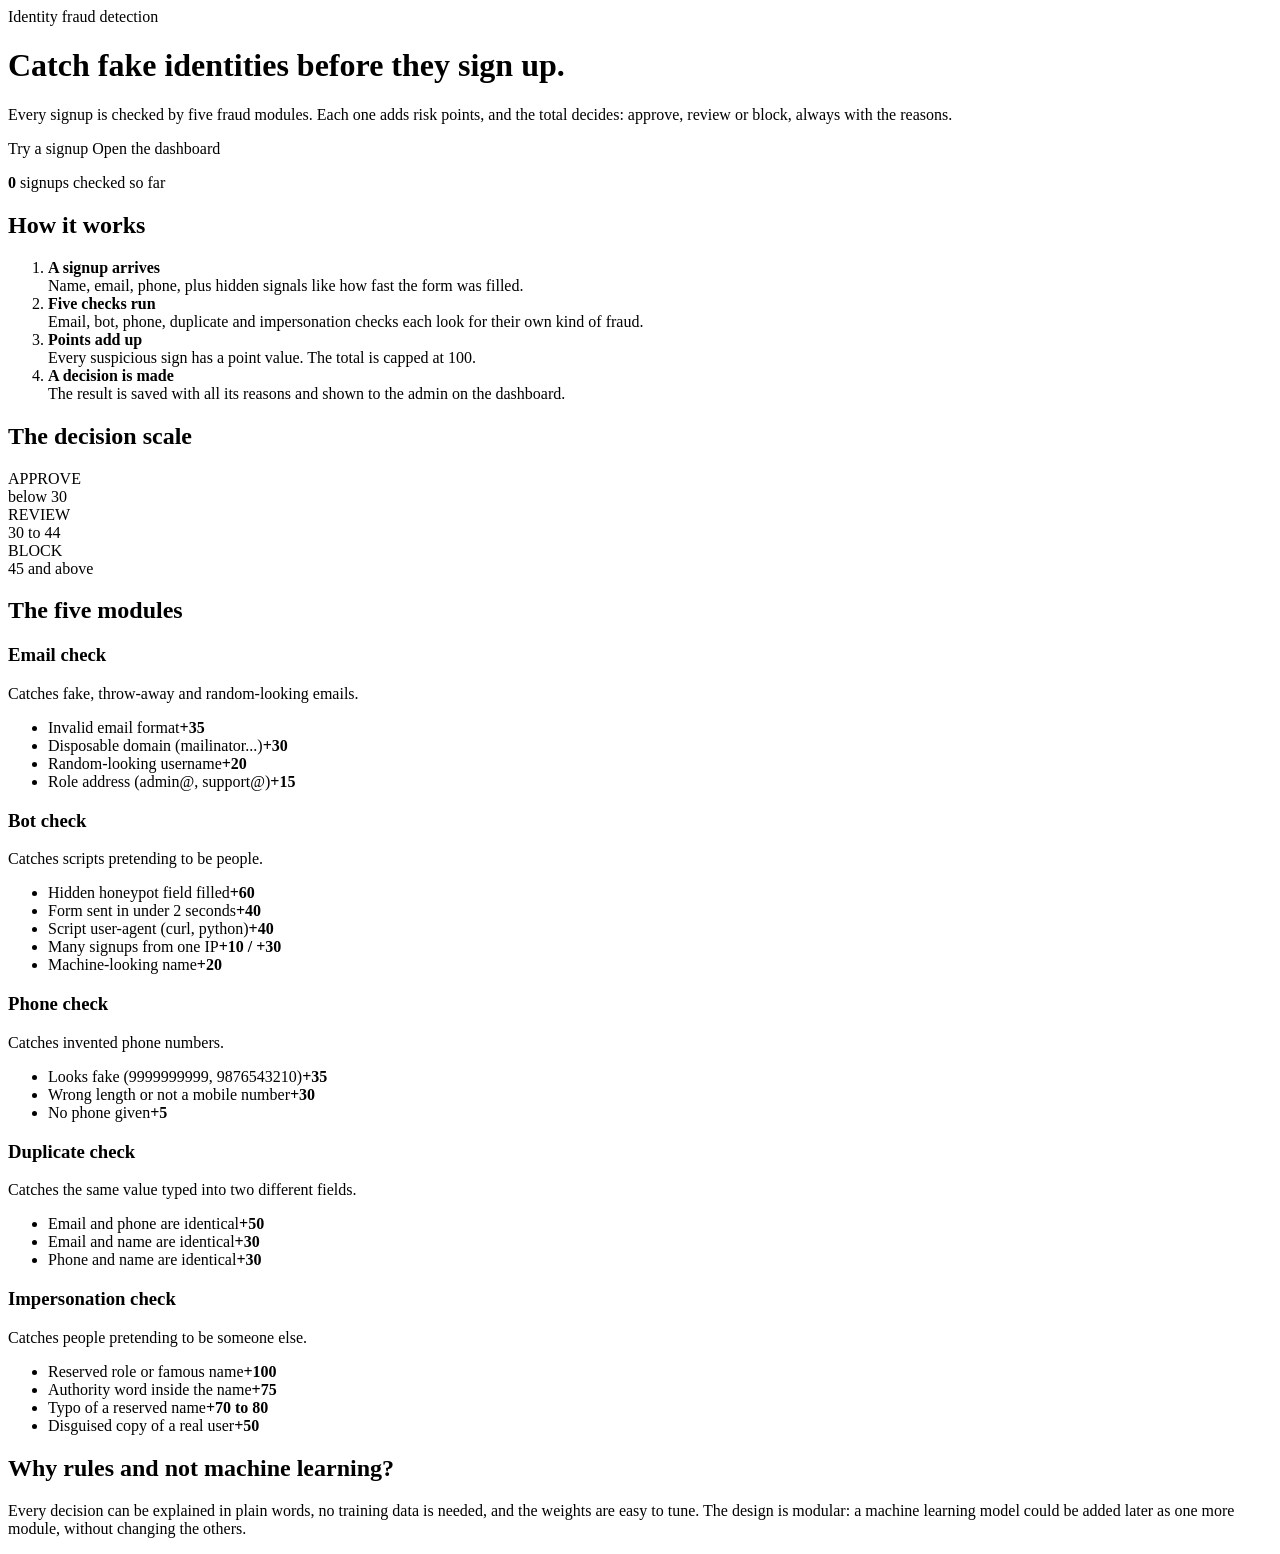
<file: src/main/resources/templates/index.html>
<!DOCTYPE html>
<html lang="en" xmlns:th="http://www.thymeleaf.org">
<head th:replace="~{fragments/layout :: head('Home')}"></head>
<body>
<nav th:replace="~{fragments/layout :: nav('home')}"></nav>

<main class="container">

    <header class="hero">
        <div class="eyebrow">Identity fraud detection</div>
        <h1>Catch fake identities <span>before</span> they sign up.</h1>
        <p>Every signup is checked by five fraud modules. Each one adds risk points,
           and the total decides: approve, review or block, always with the reasons.</p>
        <div class="actions">
            <a class="btn btn-primary" th:href="@{/signup}">Try a signup</a>
            <a class="btn btn-ghost" th:href="@{/dashboard}">Open the dashboard</a>
        </div>
        <p class="small muted mt"><b th:text="${total}">0</b> signups checked so far</p>
    </header>

    <section class="block-section">
        <h2>How it works</h2>
        <ol class="steps">
            <li><b>A signup arrives</b><br><span class="muted small">Name, email, phone, plus hidden signals like how fast the form was filled.</span></li>
            <li><b>Five checks run</b><br><span class="muted small">Email, bot, phone, duplicate and impersonation checks each look for their own kind of fraud.</span></li>
            <li><b>Points add up</b><br><span class="muted small">Every suspicious sign has a point value. The total is capped at 100.</span></li>
            <li><b>A decision is made</b><br><span class="muted small">The result is saved with all its reasons and shown to the admin on the dashboard.</span></li>
        </ol>
    </section>

    <section class="block-section">
        <h2>The decision scale</h2>
        <div class="scale">
            <div class="approve">APPROVE<br><span class="small">below <span th:text="${reviewFrom}">30</span></span></div>
            <div class="review">REVIEW<br><span class="small"><span th:text="${reviewFrom}">30</span> to <span th:text="${blockFrom - 1}">44</span></span></div>
            <div class="block">BLOCK<br><span class="small"><span th:text="${blockFrom}">45</span> and above</span></div>
        </div>
    </section>

    <section class="block-section">
        <h2>The five modules</h2>
        <div class="grid grid-4">

            <article class="card">
                <h3>Email check</h3>
                <p class="muted small">Catches fake, throw-away and random-looking emails.</p>
                <ul class="points">
                    <li><span>Invalid email format</span><b>+35</b></li>
                    <li><span>Disposable domain (mailinator...)</span><b>+30</b></li>
                    <li><span>Random-looking username</span><b>+20</b></li>
                    <li><span>Role address (admin@, support@)</span><b>+15</b></li>
                </ul>
            </article>

            <article class="card">
                <h3>Bot check</h3>
                <p class="muted small">Catches scripts pretending to be people.</p>
                <ul class="points">
                    <li><span>Hidden honeypot field filled</span><b>+60</b></li>
                    <li><span>Form sent in under 2 seconds</span><b>+40</b></li>
                    <li><span>Script user-agent (curl, python)</span><b>+40</b></li>
                    <li><span>Many signups from one IP</span><b>+10 / +30</b></li>
                    <li><span>Machine-looking name</span><b>+20</b></li>
                </ul>
            </article>

            <article class="card">
                <h3>Phone check</h3>
                <p class="muted small">Catches invented phone numbers.</p>
                <ul class="points">
                    <li><span>Looks fake (9999999999, 9876543210)</span><b>+35</b></li>
                    <li><span>Wrong length or not a mobile number</span><b>+30</b></li>
                    <li><span>No phone given</span><b>+5</b></li>
                </ul>
            </article>

            <article class="card">
                <h3>Duplicate check</h3>
                <p class="muted small">Catches the same value typed into two different fields.</p>
                <ul class="points">
                    <li><span>Email and phone are identical</span><b>+50</b></li>
                    <li><span>Email and name are identical</span><b>+30</b></li>
                    <li><span>Phone and name are identical</span><b>+30</b></li>
                </ul>
            </article>

            <article class="card">
                <h3>Impersonation check</h3>
                <p class="muted small">Catches people pretending to be someone else.</p>
                <ul class="points">
                    <li><span>Reserved role or famous name</span><b>+100</b></li>
                    <li><span>Authority word inside the name</span><b>+75</b></li>
                    <li><span>Typo of a reserved name</span><b>+70 to 80</b></li>
                    <li><span>Disguised copy of a real user</span><b>+50</b></li>
                </ul>
            </article>

        </div>
    </section>

    <section class="block-section">
        <div class="card">
            <h2>Why rules and not machine learning?</h2>
            <p class="muted">Every decision can be explained in plain words, no training data is needed, and
               the weights are easy to tune. The design is modular: a machine learning model could be added
               later as one more module, without changing the others.</p>
        </div>
    </section>

</main>

<footer th:replace="~{fragments/layout :: footer}"></footer>
</body>
</html>
</file>
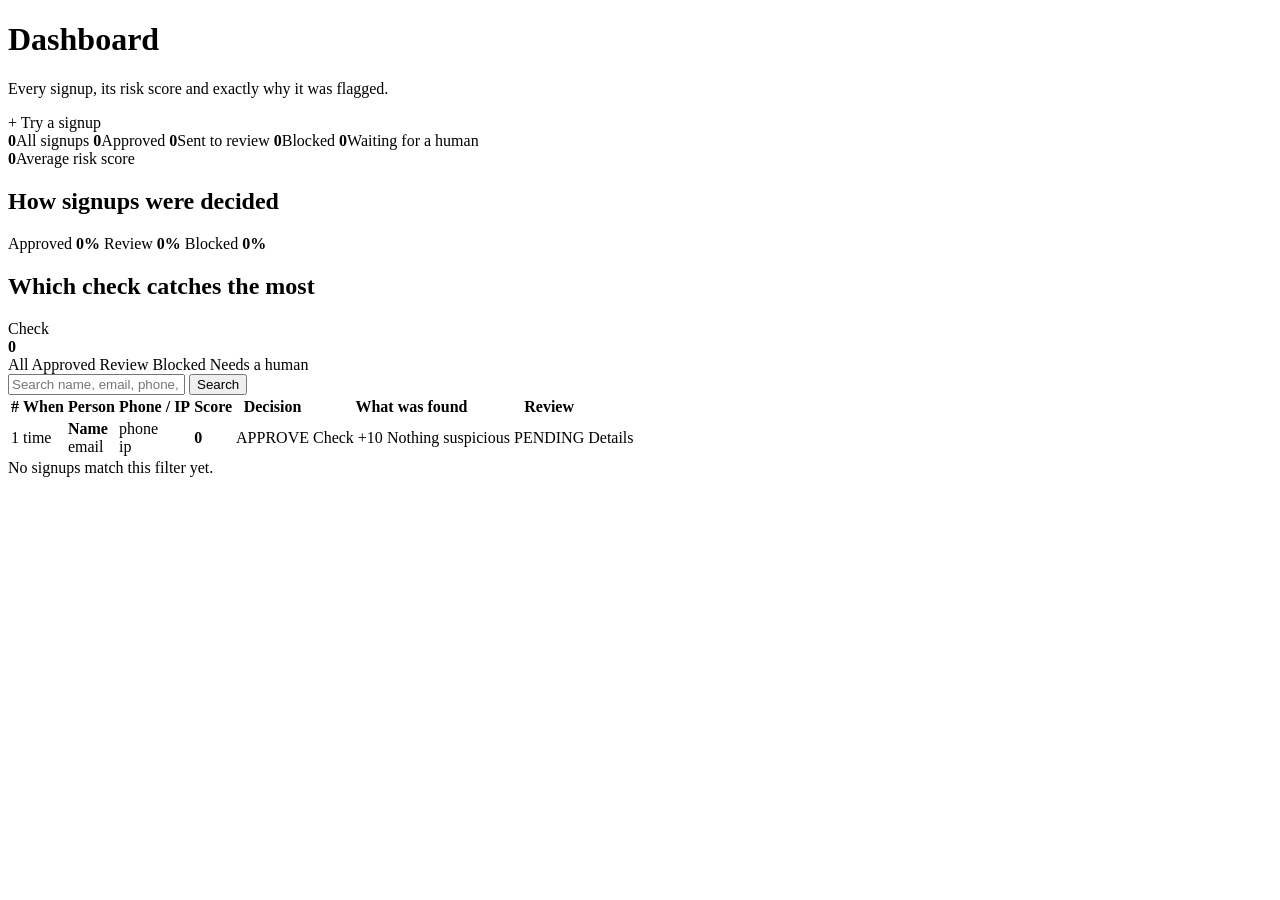
<file: src/main/resources/templates/dashboard.html>
<!DOCTYPE html>
<html lang="en" xmlns:th="http://www.thymeleaf.org">
<head th:replace="~{fragments/layout :: head('Dashboard')}"></head>
<body>
<nav th:replace="~{fragments/layout :: nav('dashboard')}"></nav>

<main class="container">

    <div class="page-head">
        <div>
            <h1>Dashboard</h1>
            <p class="muted">Every signup, its risk score and exactly why it was flagged.</p>
        </div>
        <a class="btn btn-primary" th:href="@{/signup}">+ Try a signup</a>
    </div>

    <!-- ================= numbers ================= -->
    <div class="grid grid-stats">
        <a class="stat" th:href="@{/dashboard}"><b th:text="${total}">0</b><span>All signups</span></a>
        <a class="stat approve" th:href="@{/dashboard(filter='approve')}"><b th:text="${approved}">0</b><span>Approved</span></a>
        <a class="stat review" th:href="@{/dashboard(filter='review')}"><b th:text="${review}">0</b><span>Sent to review</span></a>
        <a class="stat block" th:href="@{/dashboard(filter='block')}"><b th:text="${blocked}">0</b><span>Blocked</span></a>
        <a class="stat" th:href="@{/dashboard(filter='pending')}"><b th:text="${pending}">0</b><span>Waiting for a human</span></a>
        <div class="stat"><b th:text="${avgScore}">0</b><span>Average risk score</span></div>
    </div>

    <!-- ================= charts ================= -->
    <div class="grid grid-2 mt">
        <section class="card">
            <h2>How signups were decided</h2>
            <div class="stack">
                <div class="seg approve" th:style="'width:' + ${pctApprove} + '%'"></div>
                <div class="seg review" th:style="'width:' + ${pctReview} + '%'"></div>
                <div class="seg block" th:style="'width:' + ${pctBlock} + '%'"></div>
            </div>
            <div class="legend">
                <span>Approved <b th:text="${pctApprove} + '%'">0%</b></span>
                <span>Review <b th:text="${pctReview} + '%'">0%</b></span>
                <span>Blocked <b th:text="${pctBlock} + '%'">0%</b></span>
            </div>
        </section>

        <section class="card">
            <h2>Which check catches the most</h2>
            <div class="bar-row" th:each="b : ${bars}">
                <span th:text="${b.label}">Check</span>
                <div class="bar-track"><div class="bar-fill" th:style="'width:' + ${b.width} + '%'"></div></div>
                <b th:text="${b.count}">0</b>
            </div>
        </section>
    </div>

    <!-- ================= filters ================= -->
    <div class="toolbar">
        <div class="tabs">
            <a th:href="@{/dashboard}" th:classappend="${filter == 'all'} ? 'active'">All</a>
            <a th:href="@{/dashboard(filter='approve')}" th:classappend="${filter == 'approve'} ? 'active'">Approved</a>
            <a th:href="@{/dashboard(filter='review')}" th:classappend="${filter == 'review'} ? 'active'">Review</a>
            <a th:href="@{/dashboard(filter='block')}" th:classappend="${filter == 'block'} ? 'active'">Blocked</a>
            <a th:href="@{/dashboard(filter='pending')}" th:classappend="${filter == 'pending'} ? 'active'">Needs a human</a>
        </div>
        <form class="search" th:action="@{/dashboard}" method="get">
            <input type="hidden" name="filter" th:value="${filter}">
            <input type="text" name="q" th:value="${q}" placeholder="Search name, email, phone, IP">
            <button class="btn btn-ghost" type="submit">Search</button>
        </form>
    </div>

    <!-- ================= the table ================= -->
    <div class="table-wrap">
        <table>
            <thead>
            <tr>
                <th>#</th>
                <th>When</th>
                <th>Person</th>
                <th>Phone / IP</th>
                <th>Score</th>
                <th>Decision</th>
                <th>What was found</th>
                <th>Review</th>
                <th></th>
            </tr>
            </thead>
            <tbody>
            <tr th:each="r : ${rows}">
                <td th:text="${r.id}">1</td>
                <td class="small" th:text="${r.createdAtDisplay}">time</td>
                <td>
                    <b th:text="${r.fullName}">Name</b><br>
                    <span class="muted small" th:text="${r.email}">email</span>
                </td>
                <td>
                    <span th:text="${r.phone}">phone</span><br>
                    <span class="muted small" th:text="${r.ipAddress}">ip</span>
                </td>
                <td>
                    <b th:text="${r.riskScore}">0</b>
                    <div class="meter"><span th:class="${r.decisionClass}" th:style="'width:' + ${r.riskScore} + '%'"></span></div>
                </td>
                <td><span class="pill" th:classappend="${r.decisionClass}" th:text="${r.decision}">APPROVE</span></td>
                <td>
                    <span class="chip" th:each="c : ${r.triggered}" th:text="${c.checkName} + ' +' + ${c.riskScore}">Check +10</span>
                    <span class="muted small" th:if="${#lists.isEmpty(r.triggered)}">Nothing suspicious</span>
                </td>
                <td>
                    <span class="status" th:if="${r.reviewStatus != 'NONE'}" th:classappend="${r.reviewStatus}" th:text="${r.reviewStatus}">PENDING</span>
                </td>
                <td><a th:href="@{/dashboard/{id}(id=${r.id})}">Details</a></td>
            </tr>
            </tbody>
        </table>
        <div class="empty" th:if="${#lists.isEmpty(rows)}">No signups match this filter yet.</div>
    </div>

</main>

<footer th:replace="~{fragments/layout :: footer}"></footer>
</body>
</html>
</file>
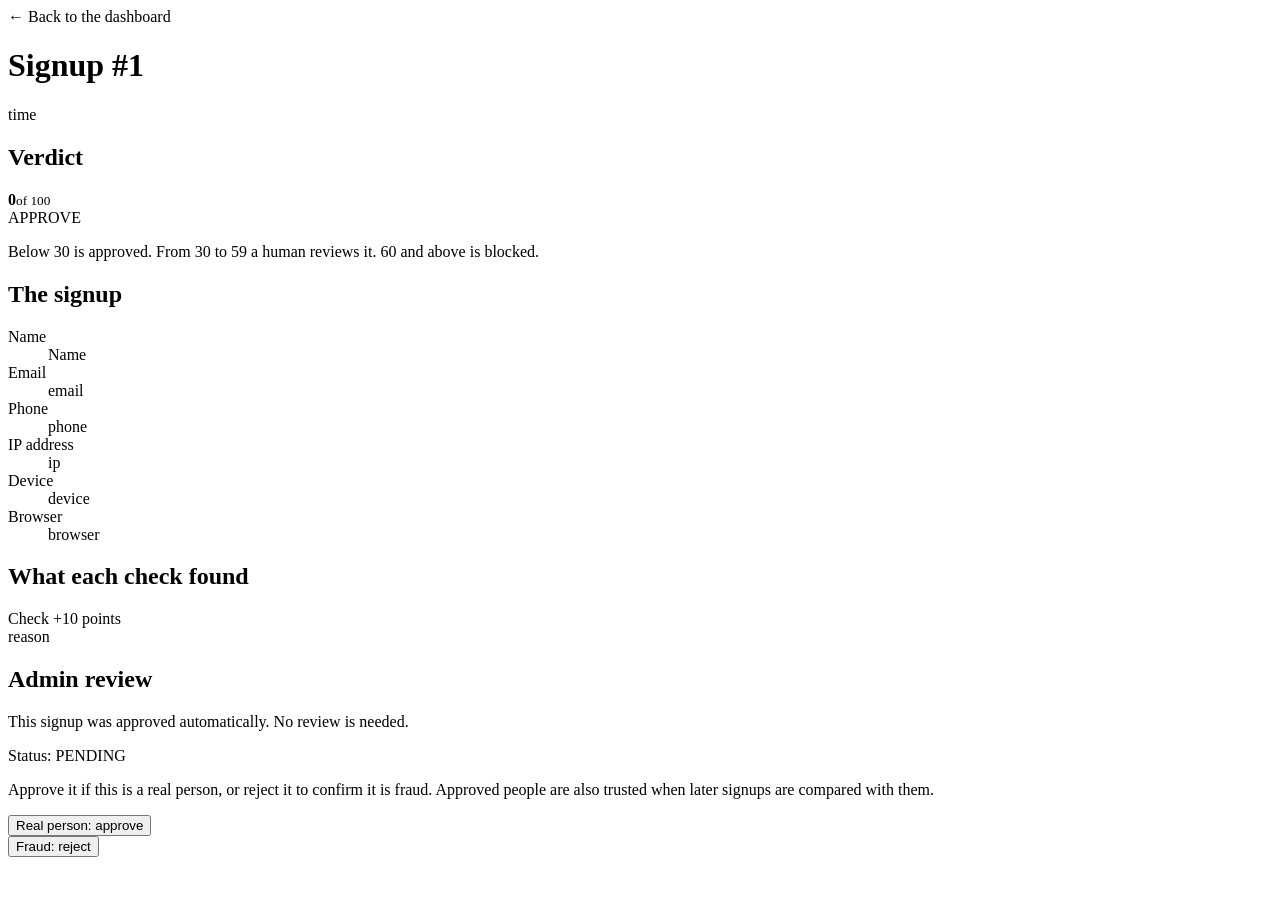
<file: src/main/resources/templates/detail.html>
<!DOCTYPE html>
<html lang="en" xmlns:th="http://www.thymeleaf.org">
<head th:replace="~{fragments/layout :: head('Signup details')}"></head>
<body>
<nav th:replace="~{fragments/layout :: nav('dashboard')}"></nav>

<main class="container">

    <div class="page-head">
        <div>
            <a class="small" th:href="@{/dashboard}">&larr; Back to the dashboard</a>
            <h1>Signup <span th:text="'#' + ${r.id}">#1</span></h1>
            <p class="muted small" th:text="${r.createdAtDisplay}">time</p>
        </div>
    </div>

    <div class="grid grid-2">

        <!-- ================= the verdict ================= -->
        <section class="card">
            <h2>Verdict</h2>
            <div class="verdict">
                <div class="ring" th:classappend="${r.decisionClass}" th:style="'--deg:' + ${r.riskDegrees} + 'deg'">
                    <div><span><b th:text="${r.riskScore}">0</b><small>of 100</small></span></div>
                </div>
                <div>
                    <span class="pill big" th:classappend="${r.decisionClass}" th:text="${r.decision}">APPROVE</span>
                    <p class="muted small mt">
                        Below <span th:text="${reviewFrom}">30</span> is approved.
                        From <span th:text="${reviewFrom}">30</span> to <span th:text="${blockFrom - 1}">59</span> a human reviews it.
                        <span th:text="${blockFrom}">60</span> and above is blocked.
                    </p>
                </div>
            </div>
        </section>

        <!-- ================= who ================= -->
        <section class="card">
            <h2>The signup</h2>
            <dl class="kv">
                <dt>Name</dt><dd th:text="${r.fullName}">Name</dd>
                <dt>Email</dt><dd th:text="${r.email}">email</dd>
                <dt>Phone</dt><dd th:text="${r.phone}">phone</dd>
                <dt>IP address</dt><dd th:text="${r.ipAddress}">ip</dd>
                <dt>Device</dt><dd th:text="${r.deviceId}">device</dd>
                <dt>Browser</dt><dd th:text="${r.userAgent}">browser</dd>
            </dl>
        </section>

        <!-- ================= every check ================= -->
        <section class="card">
            <h2>What each check found</h2>
            <div class="check-card" th:each="c : ${r.results}" th:classappend="${c.riskScore == 0} ? 'quiet'">
                <div class="top">
                    <span th:text="${c.checkName}">Check</span>
                    <span th:text="${c.riskScore > 0} ? ('+' + ${c.riskScore} + ' points') : 'clear'">+10 points</span>
                </div>
                <div class="small" th:text="${c.reason}">reason</div>
            </div>
        </section>

        <!-- ================= the admin's word ================= -->
        <section class="card">
            <h2>Admin review</h2>

            <p class="muted" th:if="${r.decision == 'APPROVE'}">
                This signup was approved automatically. No review is needed.
            </p>

            <div th:if="${r.decision != 'APPROVE'}">
                <p>Status:
                    <span class="status" th:classappend="${r.reviewStatus}" th:text="${r.reviewStatus}">PENDING</span>
                </p>
                <p class="muted small">
                    Approve it if this is a real person, or reject it to confirm it is fraud.
                    Approved people are also trusted when later signups are compared with them.
                </p>
                <div class="review-actions">
                    <form th:action="@{/dashboard/{id}/review(id=${r.id})}" method="post">
                        <input type="hidden" name="action" value="approve">
                        <button class="btn btn-good" type="submit">Real person: approve</button>
                    </form>
                    <form th:action="@{/dashboard/{id}/review(id=${r.id})}" method="post">
                        <input type="hidden" name="action" value="reject">
                        <button class="btn btn-bad" type="submit">Fraud: reject</button>
                    </form>
                </div>
            </div>
        </section>

    </div>
</main>

<footer th:replace="~{fragments/layout :: footer}"></footer>
</body>
</html>
</file>
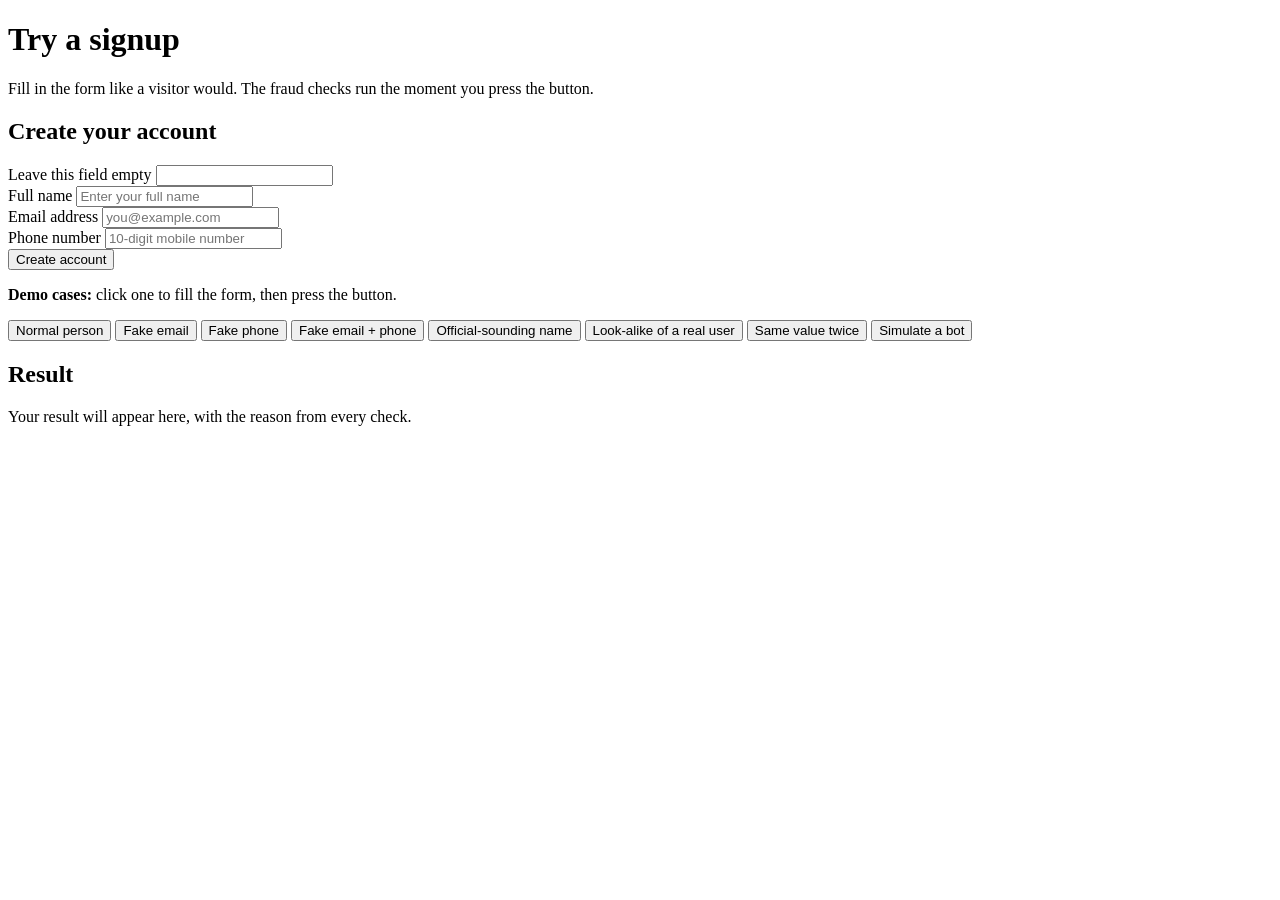
<file: src/main/resources/templates/signup.html>
<!DOCTYPE html>
<html lang="en" xmlns:th="http://www.thymeleaf.org">
<head th:replace="~{fragments/layout :: head('Try a signup')}"></head>
<body>
<nav th:replace="~{fragments/layout :: nav('signup')}"></nav>

<main class="container">

    <div class="page-head">
        <div>
            <h1>Try a signup</h1>
            <p class="muted">Fill in the form like a visitor would. The fraud checks run the moment you press the button.</p>
        </div>
    </div>

    <div class="signup-layout">

        <!-- ================= the form ================= -->
        <section class="card">
            <h2>Create your account</h2>

            <form id="signupForm" autocomplete="off">

                <!-- Bot signal: a hidden field. People never see it, scripts fill every field. -->
                <div class="honeypot" aria-hidden="true">
                    <label for="website">Leave this field empty</label>
                    <input type="text" id="website" name="website" tabindex="-1" autocomplete="off">
                </div>

                <div class="field">
                    <label for="fullName">Full name</label>
                    <input type="text" id="fullName" name="fullName" placeholder="Enter your full name" required>
                </div>

                <div class="field">
                    <label for="email">Email address</label>
                    <!-- type=text on purpose: a badly typed email must reach the server so it can be scored -->
                    <input type="text" id="email" name="email" placeholder="you@example.com" required>
                </div>

                <div class="field">
                    <label for="phone">Phone number</label>
                    <input type="text" id="phone" name="phone" placeholder="10-digit mobile number">
                </div>

                <button class="btn btn-primary" type="submit" id="submitBtn">Create account</button>
            </form>

            <p class="hint"><b>Demo cases:</b> click one to fill the form, then press the button.</p>
            <div class="chips">
                <button type="button" class="chip-btn" data-demo="normal">Normal person</button>
                <button type="button" class="chip-btn" data-demo="fakeEmail">Fake email</button>
                <button type="button" class="chip-btn" data-demo="fakePhone">Fake phone</button>
                <button type="button" class="chip-btn" data-demo="both">Fake email + phone</button>
                <button type="button" class="chip-btn" data-demo="support">Official-sounding name</button>
                <button type="button" class="chip-btn" data-demo="lookalike">Look-alike of a real user</button>
                <button type="button" class="chip-btn" data-demo="sameValue">Same value twice</button>
                <button type="button" class="chip-btn" data-demo="bot">Simulate a bot</button>
            </div>
        </section>

        <!-- ================= the result ================= -->
        <section class="card" aria-live="polite">
            <h2>Result</h2>
            <p class="muted" id="placeholder">Your result will appear here, with the reason from every check.</p>

            <div id="result" hidden>
                <span class="pill big" id="decision">APPROVE</span>
                <div class="score-line">
                    <div class="track"><div class="fill" id="scoreFill"></div></div>
                    <b id="scoreText">0 / 100</b>
                </div>
                <div id="checks"></div>
                <p class="mt"><a id="caseLink" href="#" class="btn btn-ghost">Open this case on the dashboard</a></p>
            </div>

            <div id="errorBox" class="error-box" hidden></div>
        </section>

    </div>
</main>

<footer th:replace="~{fragments/layout :: footer}"></footer>

<script th:inline="javascript">
    // The SERVER stamped the moment this page was opened, so the bot check never depends on the visitor's clock.
    const formLoadedAt = /*[[${formLoadedAt}]]*/ 0;

    // A simple device id remembered by this browser.
    function deviceId() {
        try {
            let id = localStorage.getItem('deviceId');
            if (!id) {
                id = 'dev-' + Math.random().toString(36).slice(2, 12);
                localStorage.setItem('deviceId', id);
            }
            return id;
        } catch (e) {
            return 'dev-unknown';
        }
    }

    // ---------- one-click demo cases ----------
    const demos = {
        normal:    { fullName: 'Arvind Kulkarni', email: 'arvind.kulkarni@gmail.com', phone: '9371846205' },
        fakeEmail: { fullName: 'Neeraj Bhatt', email: 'xk2901fj@mailinator.com', phone: '9371846205' },
        fakePhone: { fullName: 'Karthik Rao', email: 'karthik.rao@gmail.com', phone: '9999999999' },
        both:      { fullName: 'Neeraj Bhatt', email: 'xk2901fj@mailinator.com', phone: '9999999999' },
        support:   { fullName: 'Customer Support', email: 'contact.us@gmail.com', phone: '8605173942' },
        lookalike: { fullName: 'Rahu1 Sharrna', email: 'rahu1.sharrna@gmail.com', phone: '9712648350' },
        sameValue: { fullName: 'sam.rivera@gmail.com', email: 'sam.rivera@gmail.com', phone: '9830174526' },
        bot:       { fullName: 'Arvind Kulkarni', email: 'arvind.kulkarni@gmail.com', phone: '9371846205', honeypot: 'http://spam.example' }
    };

    document.querySelectorAll('.chip-btn').forEach(function (button) {
        button.addEventListener('click', function () {
            const d = demos[button.dataset.demo];
            document.getElementById('fullName').value = d.fullName;
            document.getElementById('email').value = d.email;
            document.getElementById('phone').value = d.phone;
            // "Simulate a bot" fills the hidden field, just like a script would
            document.getElementById('website').value = d.honeypot || '';
        });
    });

    // ---------- send the signup to the fraud engine ----------
    function show(id, visible) {
        document.getElementById(id).hidden = !visible;
    }

    document.getElementById('signupForm').addEventListener('submit', async function (event) {
        event.preventDefault();
        const form = event.target;
        const button = document.getElementById('submitBtn');
        button.disabled = true;
        show('errorBox', false);

        const body = {
            fullName: form.fullName.value,
            email: form.email.value,
            phone: form.phone.value,
            deviceId: deviceId(),
            formLoadedAt: formLoadedAt,
            honeypot: form.website.value
        };

        try {
            const response = await fetch('/api/verify', {
                method: 'POST',
                headers: { 'Content-Type': 'application/json' },
                body: JSON.stringify(body)
            });
            if (!response.ok) {
                throw new Error('The server answered with status ' + response.status);
            }
            render(await response.json());
        } catch (error) {
            const box = document.getElementById('errorBox');
            box.textContent = 'Could not reach the fraud engine. Is the application running? (' + error.message + ')';
            show('errorBox', true);
        } finally {
            button.disabled = false;
        }
    });

    function render(data) {
        const decisionClass = String(data.decision).toLowerCase();

        show('placeholder', false);
        show('result', true);

        const pill = document.getElementById('decision');
        pill.textContent = data.decision;
        pill.className = 'pill big ' + decisionClass;

        const fill = document.getElementById('scoreFill');
        fill.className = 'fill ' + decisionClass;
        fill.style.width = Math.min(100, data.riskScore) + '%';
        document.getElementById('scoreText').textContent = data.riskScore + ' / 100';

        // one line per check: the ones that found something first
        const box = document.getElementById('checks');
        box.replaceChildren();
        const results = (data.results || []).slice().sort(function (a, b) { return b.riskScore - a.riskScore; });
        results.forEach(function (item) {
            const row = document.createElement('div');
            row.className = item.riskScore > 0 ? 'result-check' : 'result-check quiet';

            const top = document.createElement('div');
            top.className = 'top';
            const name = document.createElement('span');
            name.textContent = item.checkName;
            const points = document.createElement('span');
            points.textContent = item.riskScore > 0 ? '+' + item.riskScore : 'clear';
            top.appendChild(name);
            top.appendChild(points);

            const reason = document.createElement('div');
            reason.className = 'small muted';
            reason.textContent = item.reason;

            row.appendChild(top);
            row.appendChild(reason);
            box.appendChild(row);
        });

        document.getElementById('caseLink').href = '/dashboard/' + data.id;
    }
</script>
</body>
</html>
</file>
